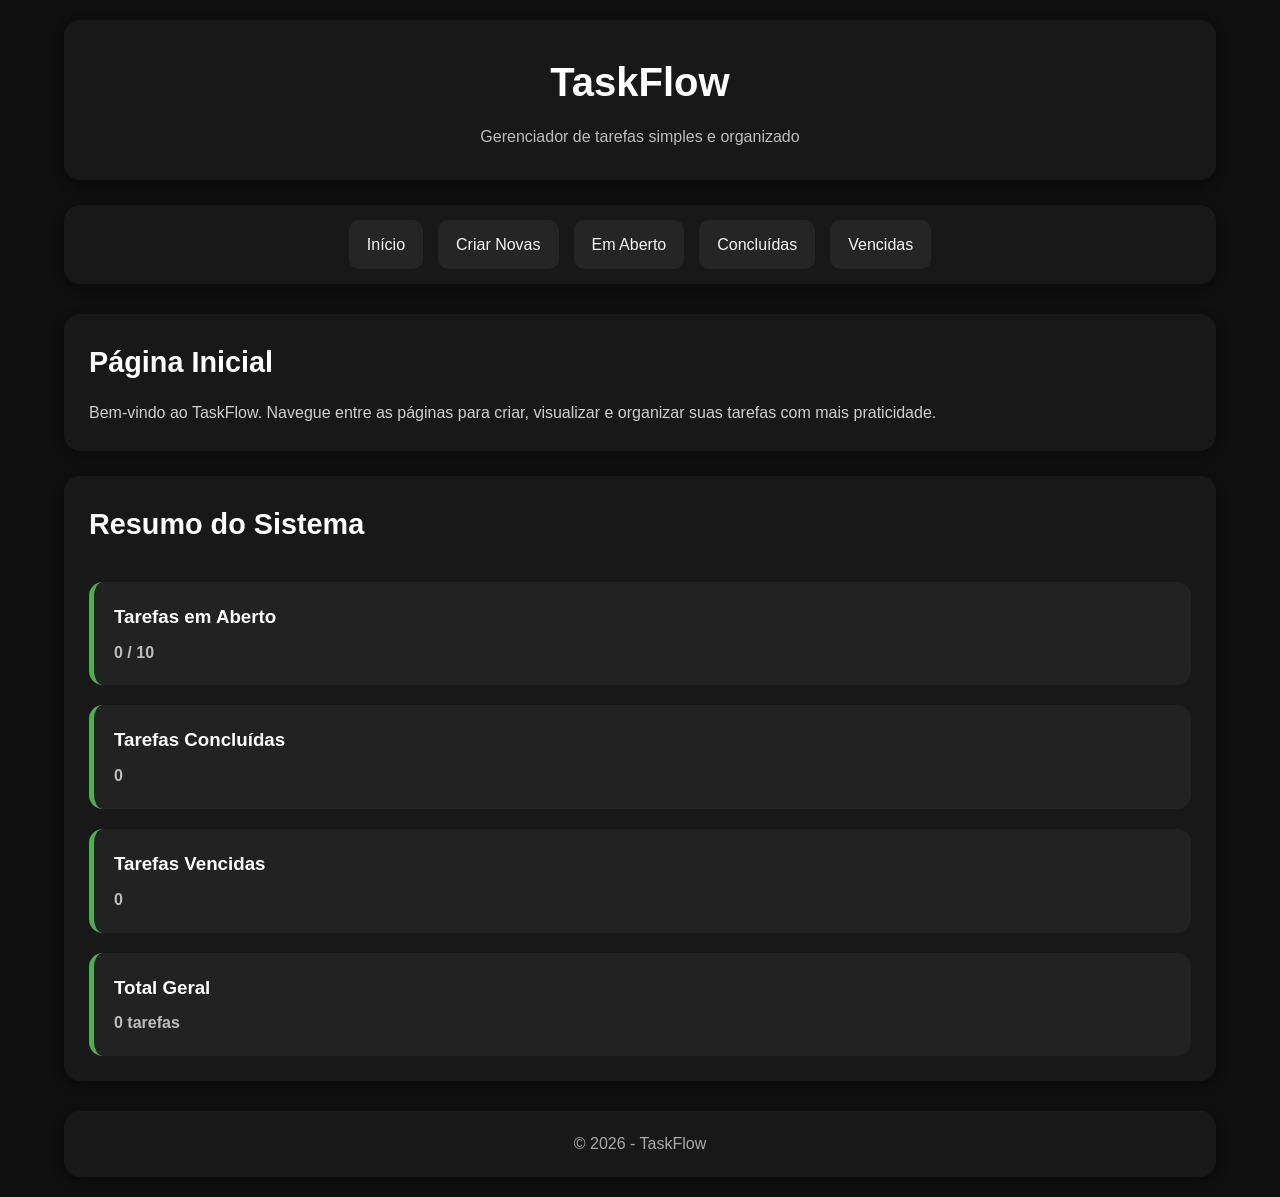
<file: index.html>
<!DOCTYPE html>
<html lang="pt-BR">
<head>
    <meta charset="UTF-8">
    <meta name="viewport" content="width=device-width, initial-scale=1.0">
    <title>TaskFlow - Início</title>
    <link rel="stylesheet" href="style.css">
</head>
<body>

    <div class="site-container">

        <header class="main-header">
            <h1>TaskFlow</h1>
            <p>Gerenciador de tarefas simples e organizado</p>
        </header>

        <nav class="main-nav">
            <ul>
                <li><a href="index.html">Início</a></li>
                <li><a href="nova-tarefa.html">Criar Novas</a></li>
                <li><a href="em-aberto.html">Em Aberto</a></li>
                <li><a href="concluidas.html">Concluídas</a></li>
                <li><a href="vencidas.html">Vencidas</a></li>
            </ul>
        </nav>

        <main class="main-content">

            <section class="welcome-section">
                <h2>Página Inicial</h2>
                <p>
                    Bem-vindo ao TaskFlow. Navegue entre as páginas para criar, visualizar
                    e organizar suas tarefas com mais praticidade.
                </p>
            </section>

            <section class="summary-section">
                <h2>Resumo do Sistema</h2>

                <div class="summary-card">
                    <h3>Tarefas em Aberto</h3>
                    <p id="open-count">0 / 10</p>
                </div>

                <div class="summary-card">
                    <h3>Tarefas Concluídas</h3>
                    <p id="completed-count">0</p>
                </div>

                <div class="summary-card">
                    <h3>Tarefas Vencidas</h3>
                    <p id="overdue-count">0</p>
                </div>

                <div class="summary-card">
                    <h3>Total Geral</h3>
                    <p id="total-count">0 tarefas</p>
                </div>
            </section>

        </main>

        <footer class="main-footer">
            <p>&copy; 2026 - TaskFlow</p>
        </footer>

    </div>

    <script src="script.js"></script>
</body>
</html>
</file>
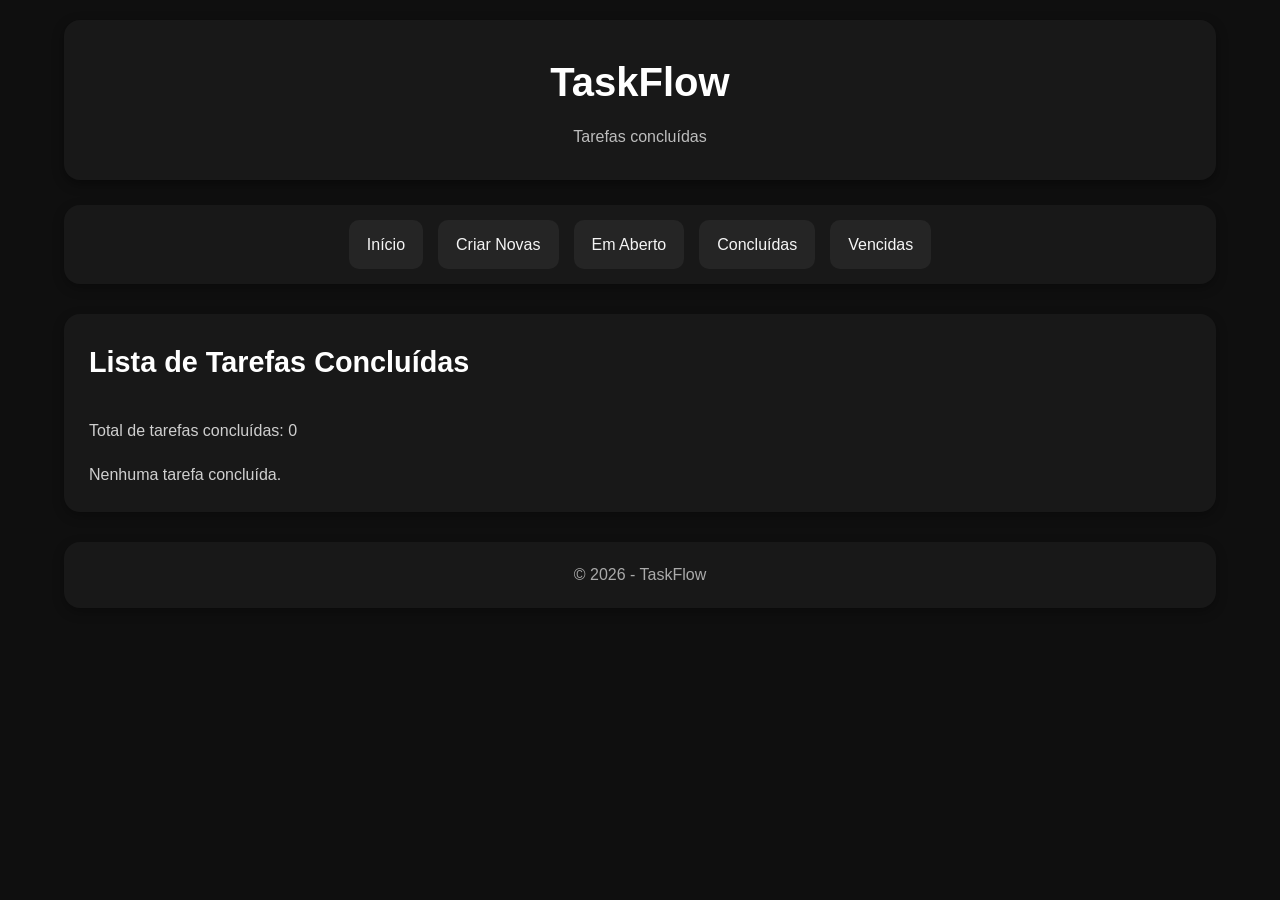
<file: concluidas.html>
<!DOCTYPE html>
<html lang="pt-BR">
<head>
    <meta charset="UTF-8">
    <meta name="viewport" content="width=device-width, initial-scale=1.0">
    <title>TaskFlow - Concluídas</title>
    <link rel="stylesheet" href="style.css">
</head>
<body>

    <div class="site-container">

        <header class="main-header">
            <h1>TaskFlow</h1>
            <p>Tarefas concluídas</p>
        </header>

        <nav class="main-nav">
            <ul>
                <li><a href="index.html">Início</a></li>
                <li><a href="nova-tarefa.html">Criar Novas</a></li>
                <li><a href="em-aberto.html">Em Aberto</a></li>
                <li><a href="concluidas.html">Concluídas</a></li>
                <li><a href="vencidas.html">Vencidas</a></li>
            </ul>
        </nav>

        <main class="main-content">

            <section class="tasks-section">
                <h2>Lista de Tarefas Concluídas</h2>
                <p>Total de tarefas concluídas: <span id="completed-page-count">0</span></p>

                <div id="completed-task-list" class="task-list">
                    <!-- As tarefas serão inseridas aqui pelo JavaScript -->
                </div>
            </section>

        </main>

        <footer class="main-footer">
            <p>&copy; 2026 - TaskFlow</p>
        </footer>

    </div>

    <script src="script.js"></script>
</body>
</html>
</file>
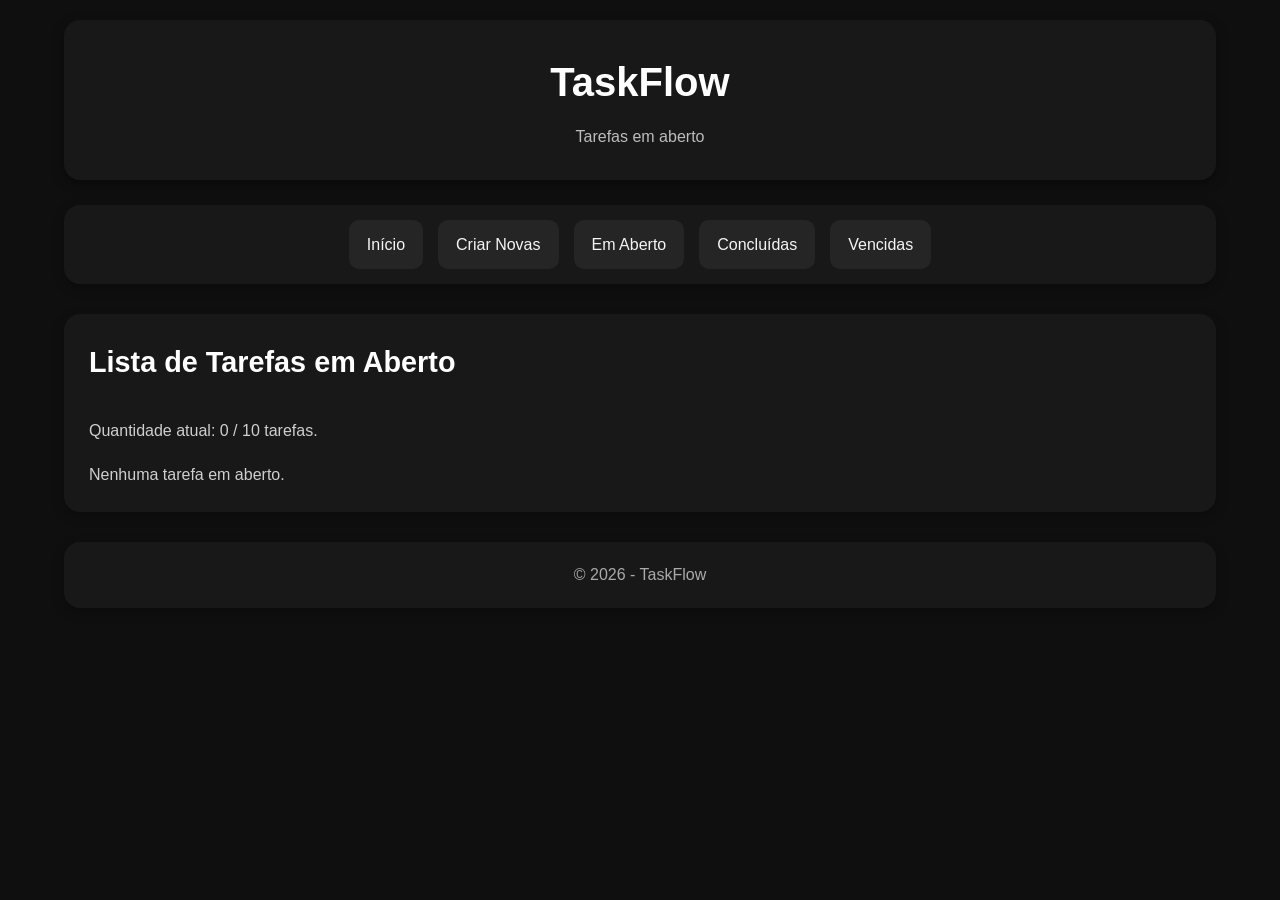
<file: em-aberto.html>
<!DOCTYPE html>
<html lang="pt-BR">
<head>
    <meta charset="UTF-8">
    <meta name="viewport" content="width=device-width, initial-scale=1.0">
    <title>TaskFlow - Em Aberto</title>
    <link rel="stylesheet" href="style.css">
</head>
<body>

    <div class="site-container">

        <header class="main-header">
            <h1>TaskFlow</h1>
            <p>Tarefas em aberto</p>
        </header>

        <nav class="main-nav">
            <ul>
                <li><a href="index.html">Início</a></li>
                <li><a href="nova-tarefa.html">Criar Novas</a></li>
                <li><a href="em-aberto.html">Em Aberto</a></li>
                <li><a href="concluidas.html">Concluídas</a></li>
                <li><a href="vencidas.html">Vencidas</a></li>
            </ul>
        </nav>

        <main class="main-content">

            <section class="tasks-section">
                <h2>Lista de Tarefas em Aberto</h2>
                <p>Quantidade atual: <span id="open-page-count">0</span> / 10 tarefas.</p>

                <div id="open-task-list" class="task-list">
                    <!-- As tarefas serão inseridas aqui pelo JavaScript -->
                </div>
            </section>

        </main>

        <footer class="main-footer">
            <p>&copy; 2026 - TaskFlow</p>
        </footer>

    </div>

    <script src="script.js"></script>
</body>
</html>
</file>
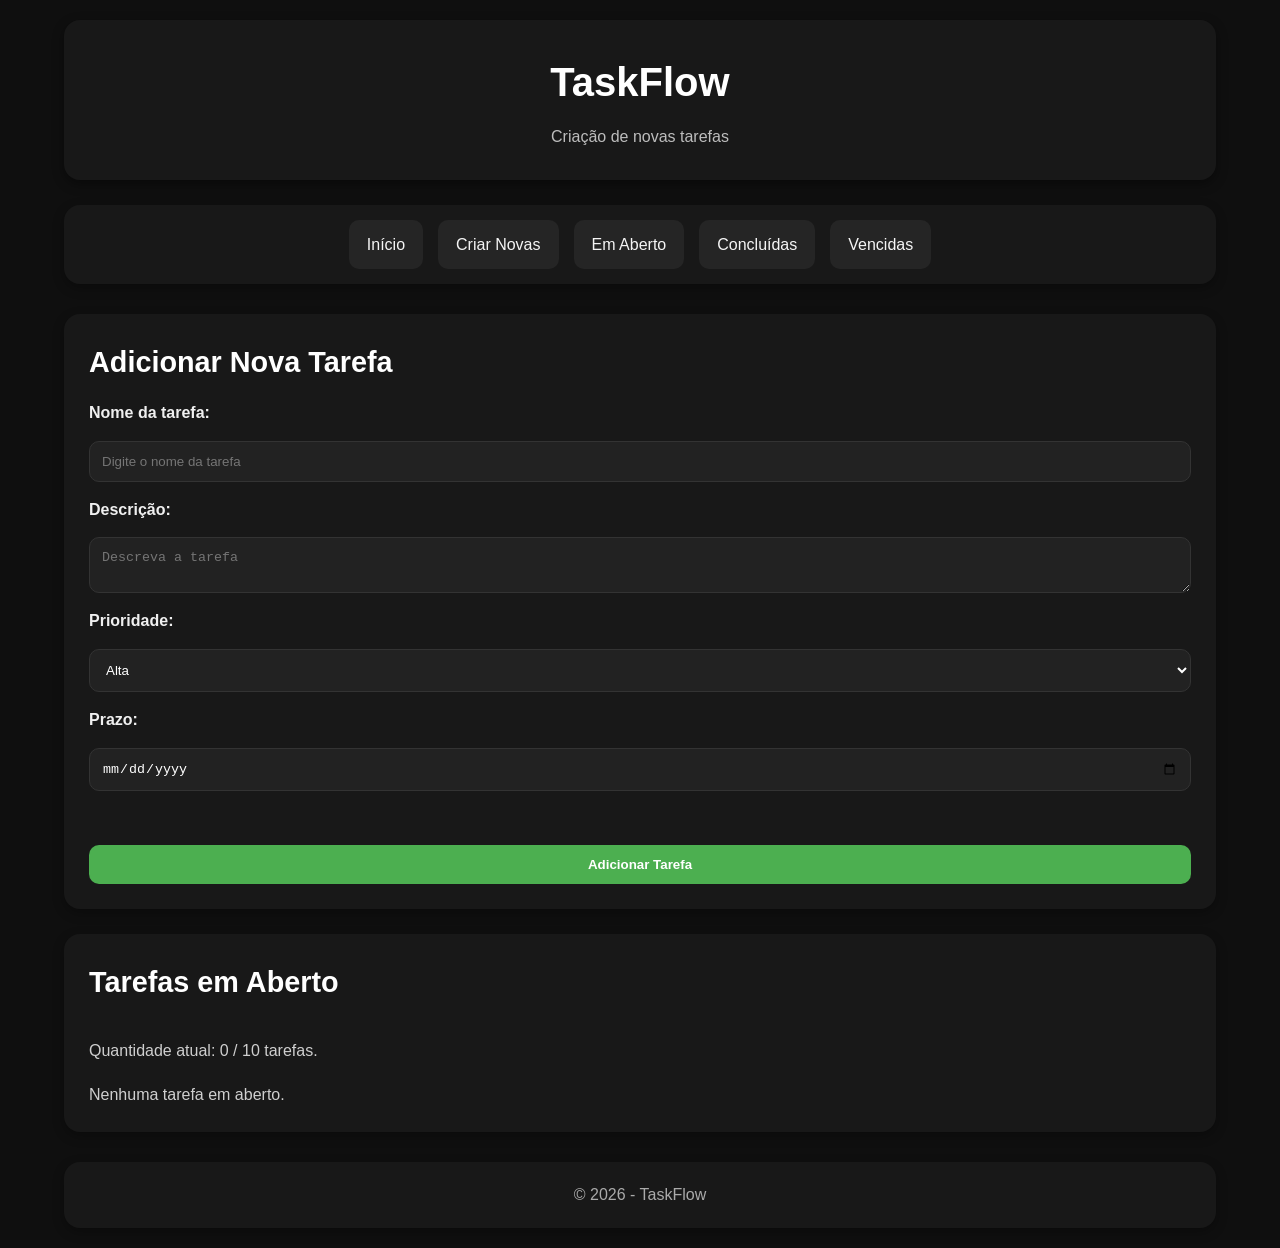
<file: nova-tarefa.html>
<!DOCTYPE html>
<html lang="pt-BR">
<head>
    <meta charset="UTF-8">
    <meta name="viewport" content="width=device-width, initial-scale=1.0">
    <title>TaskFlow - Criar Novas</title>
    <link rel="stylesheet" href="style.css">
</head>
<body>

    <div class="site-container">

        <header class="main-header">
            <h1>TaskFlow</h1>
            <p>Criação de novas tarefas</p>
        </header>

        <nav class="main-nav">
            <ul>
                <li><a href="index.html">Início</a></li>
                <li><a href="nova-tarefa.html">Criar Novas</a></li>
                <li><a href="em-aberto.html">Em Aberto</a></li>
                <li><a href="concluidas.html">Concluídas</a></li>
                <li><a href="vencidas.html">Vencidas</a></li>
            </ul>
        </nav>

        <main class="main-content">

            <section class="form-section">
                <h2>Adicionar Nova Tarefa</h2>

                <form id="task-form">
                    <label for="task-title">Nome da tarefa:</label>
                    <input type="text" id="task-title" placeholder="Digite o nome da tarefa" maxlength="50">

                    <label for="task-description">Descrição:</label>
                    <textarea id="task-description" placeholder="Descreva a tarefa" maxlength="150"></textarea>

                    <label for="task-priority">Prioridade:</label>
                    <select id="task-priority">
                        <option value="alta">Alta</option>
                        <option value="media">Média</option>
                        <option value="baixa">Baixa</option>
                    </select>

                    <label for="task-deadline">Prazo:</label>
                    <input type="date" id="task-deadline">

                    <p id="form-message" class="form-message"></p>

                    <button type="submit" id="add-task-btn">Adicionar Tarefa</button>
                </form>
            </section>

            <section class="preview-section">
                <h2>Tarefas em Aberto</h2>
                <p>Quantidade atual: <span id="open-limit-info">0</span> / 10 tarefas.</p>

                <div id="open-task-list" class="task-list">
                    <!-- As tarefas serão inseridas aqui pelo JavaScript -->
                </div>
            </section>

        </main>

        <footer class="main-footer">
            <p>&copy; 2026 - TaskFlow</p>
        </footer>

    </div>

    <script src="script.js"></script>
</body>
</html>
</file>
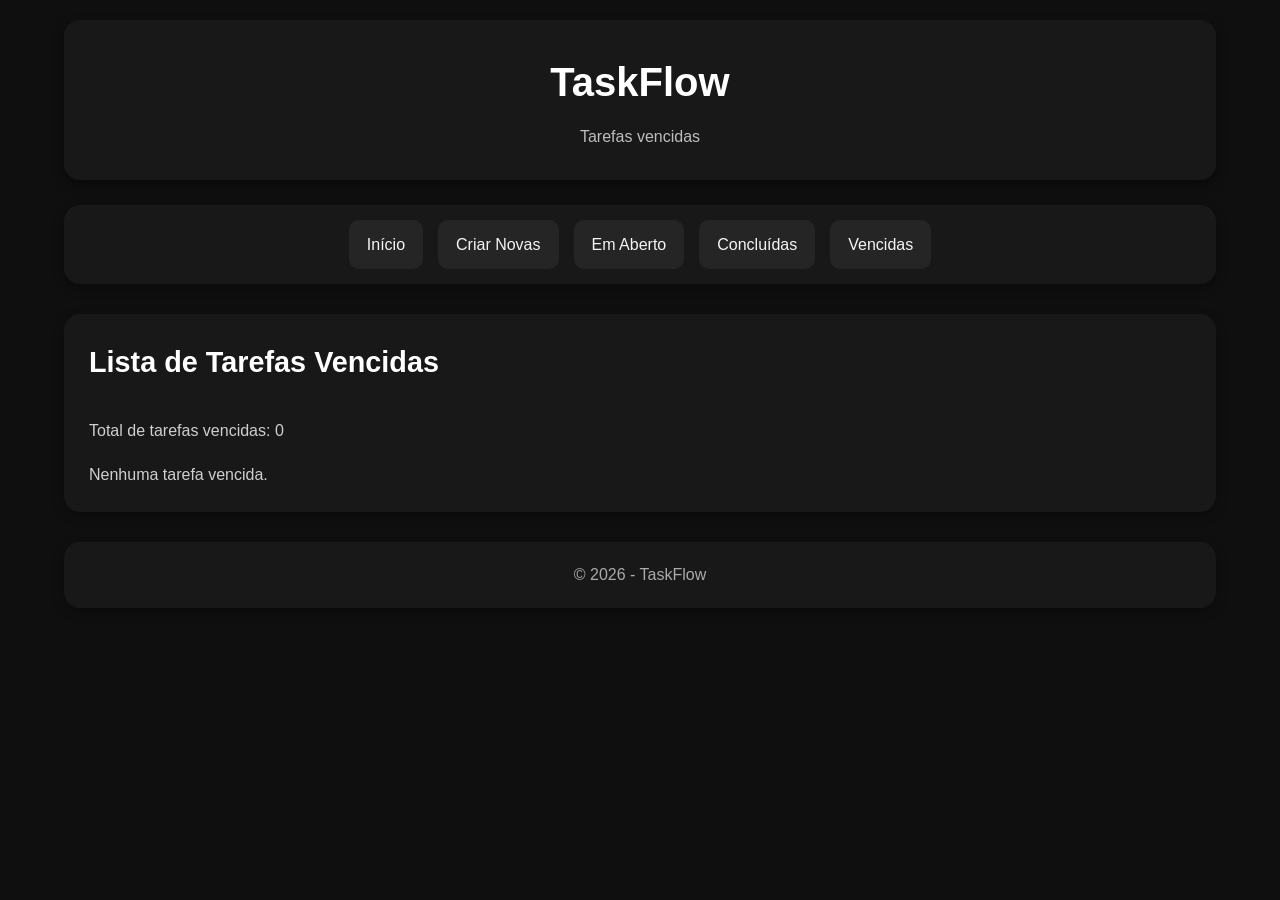
<file: vencidas.html>
<!DOCTYPE html>
<html lang="pt-BR">
<head>
    <meta charset="UTF-8">
    <meta name="viewport" content="width=device-width, initial-scale=1.0">
    <title>TaskFlow - Vencidas</title>
    <link rel="stylesheet" href="style.css">
</head>
<body>

    <div class="site-container">

        <header class="main-header">
            <h1>TaskFlow</h1>
            <p>Tarefas vencidas</p>
        </header>

        <nav class="main-nav">
            <ul>
                <li><a href="index.html">Início</a></li>
                <li><a href="nova-tarefa.html">Criar Novas</a></li>
                <li><a href="em-aberto.html">Em Aberto</a></li>
                <li><a href="concluidas.html">Concluídas</a></li>
                <li><a href="vencidas.html">Vencidas</a></li>
            </ul>
        </nav>

        <main class="main-content">

            <section class="tasks-section">
                <h2>Lista de Tarefas Vencidas</h2>
                <p>Total de tarefas vencidas: <span id="overdue-page-count">0</span></p>

                <div id="overdue-task-list" class="task-list">
                    <!-- As tarefas serão inseridas aqui pelo JavaScript -->
                </div>
            </section>

        </main>

        <footer class="main-footer">
            <p>&copy; 2026 - TaskFlow</p>
        </footer>

    </div>

    <script src="script.js"></script>
</body>
</html>
</file>
<file: style.css>
* {
    margin: 0;
    padding: 0;
    box-sizing: border-box;
}

body {
    font-family: Arial, sans-serif;
    background-color: #0f0f0f;
    color: #f5f5f5;
    line-height: 1.6;
}

.site-container {
    width: 90%;
    max-width: 1200px;
    margin: 0 auto;
    padding: 20px 0;
}

.main-header {
    text-align: center;
    padding: 30px 20px;
    background-color: #181818;
    border-radius: 16px;
    margin-bottom: 25px;
    box-shadow: 0 4px 12px rgba(0, 0, 0, 0.4);
}

.main-header h1 {
    font-size: 2.5rem;
    margin-bottom: 10px;
    color: #ffffff;
}

.main-header p {
    color: #bdbdbd;
    font-size: 1rem;
}

.main-nav {
    background-color: #181818;
    border-radius: 16px;
    margin-bottom: 30px;
    padding: 15px;
    box-shadow: 0 4px 12px rgba(0, 0, 0, 0.3);
}

.main-nav ul {
    list-style: none;
    display: flex;
    justify-content: center;
    flex-wrap: wrap;
    gap: 15px;
}

.main-nav a {
    text-decoration: none;
    color: #f5f5f5;
    background-color: #252525;
    padding: 12px 18px;
    border-radius: 10px;
    transition: 0.3s ease;
    display: inline-block;
}

.main-nav a:hover {
    background-color: #333333;
    transform: translateY(-2px);
    box-shadow: 0 0 10px rgba(255, 255, 255, 0.08);
}

.main-content {
    display: flex;
    flex-direction: column;
    gap: 25px;
}

section {
    background-color: #181818;
    padding: 25px;
    border-radius: 16px;
    box-shadow: 0 4px 12px rgba(0, 0, 0, 0.3);
}

section h2 {
    margin-bottom: 15px;
    font-size: 1.8rem;
    color: #ffffff;
}

section p {
    color: #cfcfcf;
}

.summary-section {
    display: flex;
    flex-direction: column;
    gap: 20px;
}

.summary-card {
    background-color: #222222;
    padding: 20px;
    border-radius: 14px;
    border-left: 5px solid #4caf50;
    transition: 0.3s ease;
}

.summary-card:hover {
    transform: translateY(-4px);
    background-color: #2a2a2a;
    box-shadow: 0 0 14px rgba(255, 255, 255, 0.05);
}

.summary-card h3 {
    margin-bottom: 8px;
    color: #ffffff;
}

.summary-card p {
    color: #bdbdbd;
    font-weight: bold;
}

form {
    display: flex;
    flex-direction: column;
    gap: 15px;
}

label {
    font-weight: bold;
    color: #f0f0f0;
}

input,
textarea,
select {
    width: 100%;
    padding: 12px;
    border: 1px solid #333333;
    border-radius: 10px;
    background-color: #222222;
    color: #ffffff;
    outline: none;
    transition: 0.3s ease;
}

input:focus,
textarea:focus,
select:focus {
    border-color: #4caf50;
    box-shadow: 0 0 8px rgba(76, 175, 80, 0.3);
}

button {
    padding: 12px 18px;
    border: none;
    border-radius: 10px;
    background-color: #4caf50;
    color: white;
    cursor: pointer;
    font-weight: bold;
    transition: 0.3s ease;
}

button:hover {
    background-color: #43a047;
    transform: translateY(-2px);
}

.form-message {
    min-height: 24px;
    font-size: 0.95rem;
    font-weight: bold;
    color: #fbc02d;
}

.task-list,
.preview-section,
.tasks-section {
    display: flex;
    flex-direction: column;
    gap: 18px;
}

.task-card {
    background-color: #222222;
    padding: 20px;
    border-radius: 14px;
    border-left: 6px solid #555555;
    transition: 0.3s ease;
}

.task-card:hover {
    transform: scale(1.02);
    background-color: #2a2a2a;
    box-shadow: 0 0 16px rgba(255, 255, 255, 0.06);
}

.task-card h3 {
    margin-bottom: 10px;
    color: #ffffff;
}

.task-card p {
    margin-bottom: 10px;
    color: #cccccc;
}

.task-card span {
    display: inline-block;
    margin-bottom: 12px;
    font-weight: bold;
    color: #ffffff;
}

.task-card.alta {
    border-left: 6px solid #e53935;
}

.task-card.media {
    border-left: 6px solid #fbc02d;
}

.task-card.baixa {
    border-left: 6px solid #43a047;
}

.task-card.completed {
    opacity: 0.75;
    border-left: 6px solid #29b6f6;
}

.task-card.completed h3,
.task-card.completed p,
.task-card.completed span {
    text-decoration: line-through;
}

.task-card.overdue {
    border-left: 6px solid #ff7043;
}

.task-actions {
    display: flex;
    gap: 10px;
    flex-wrap: wrap;
    margin-top: 10px;
}

.task-actions button {
    padding: 10px 14px;
    font-size: 0.95rem;
}

.task-actions button:first-child {
    background-color: #1e88e5;
}

.task-actions button:first-child:hover {
    background-color: #1976d2;
}

.task-actions button:last-child {
    background-color: #e53935;
}

.task-actions button:last-child:hover {
    background-color: #c62828;
}

.main-footer {
    margin-top: 30px;
    text-align: center;
    padding: 20px;
    background-color: #181818;
    border-radius: 16px;
    color: #aaaaaa;
    box-shadow: 0 4px 12px rgba(0, 0, 0, 0.3);
}

@media (max-width: 768px) {
    .main-header h1 {
        font-size: 2rem;
    }

    .main-nav ul {
        flex-direction: column;
        align-items: center;
    }

    section {
        padding: 20px;
    }

    .task-card {
        padding: 16px;
    }

    .task-actions {
        flex-direction: column;
    }

    .task-actions button {
        width: 100%;
    }
}
</file>
